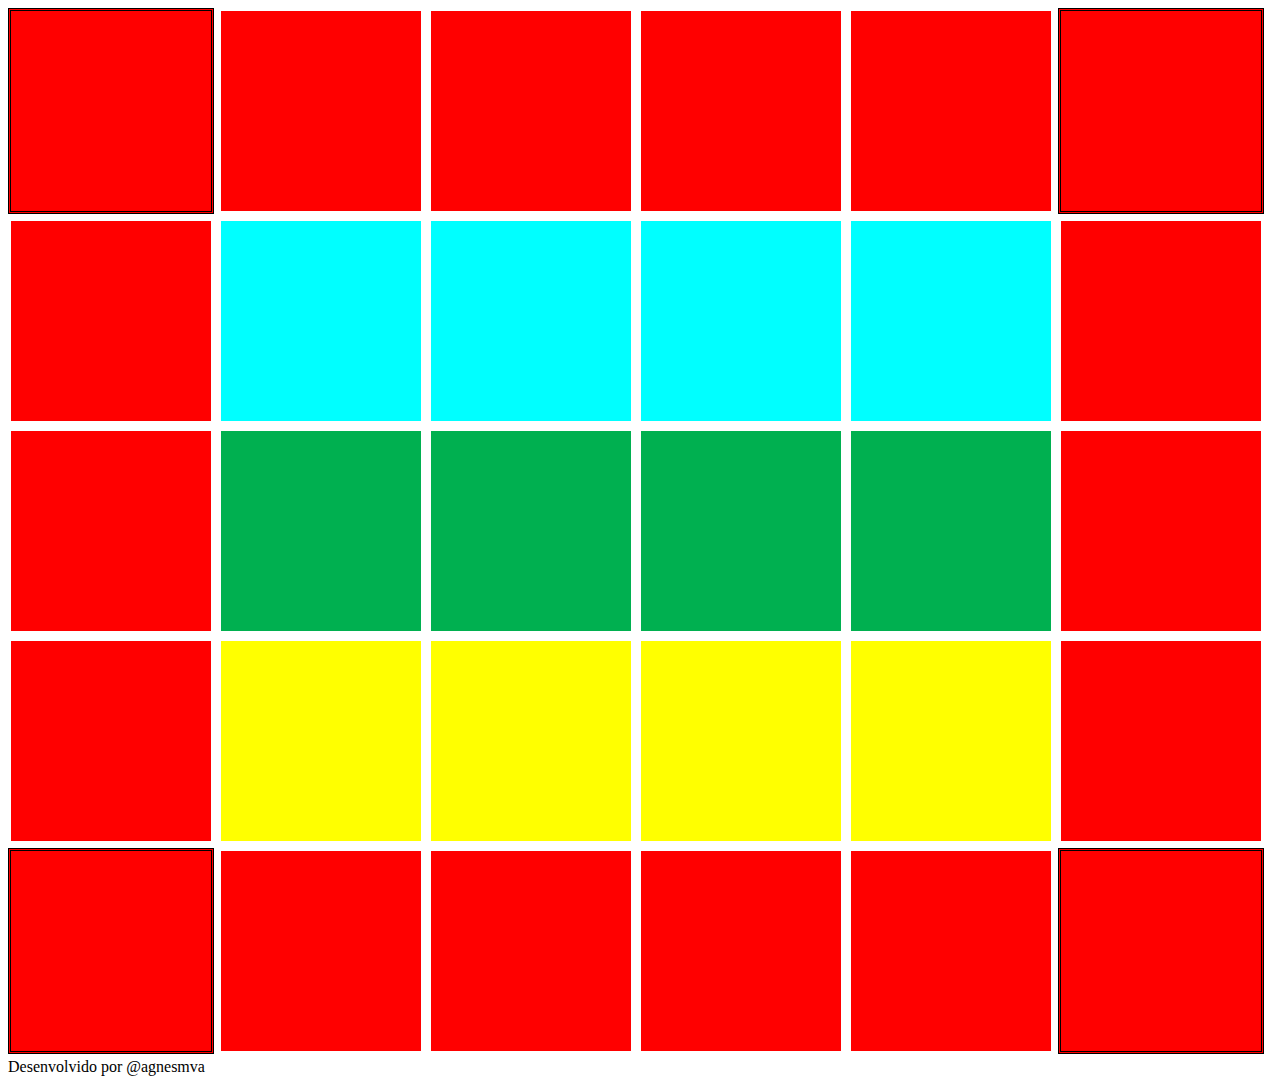
<file: atividade 01/index.html>
<!DOCTYPE html>
<html lang="pt-br">
<head>
    <meta charset="UTF-8">
    <meta http-equiv="X-UA-Compatible" content="IE=edge">
    <meta name="viewport" content="width=device-width, initial-scale=1.0">
    <title>Atividade 1</title>
    <link rel="stylesheet" href="style.css">
</head>
<body>
    <section class="linhaum">
    <div class="border">
    </div>
        
    <div>
    </div>
        
    <div>
     </div>

     <div>
     </div>

     <div>
     </div>

     <div class="border">  
     </div>
    </section>
    <section class="linhadois">
        <div>
        </div>
            
        <div class="aqua">
        </div>
            
        <div class="aqua">
         </div>
    
         <div class="aqua">
         </div>
    
         <div class="aqua">
         </div>

         <div>
         </div>
        </section>
        <section class="linhatres">
            <div>
            </div>
                
            <div class="lime">
            </div>
                
            <div class="lime">
             </div>
        
             <div class="lime">
             </div>
        
             <div class="lime">
             </div>

             <div>
            </div>
    </section>
    <section class="linhaquatro">
    <div>
    </div>
        
    <div class="yellow">
    </div>
        
    <div class="yellow">
     </div>

     <div class="yellow">
     </div>

     <div class="yellow">
     </div>

     <div>
    </div>
    </section>
    <section class="linhacinco">
        <div class="border">
        </div>
            
        <div>
        </div>
            
        <div>
         </div>
    
         <div>
         </div>
    
         <div>
         </div>

         <div class="border">
        </div>
</section>
</body>
<footer>
    Desenvolvido por @agnesmva
</footer>
</html>
</file>
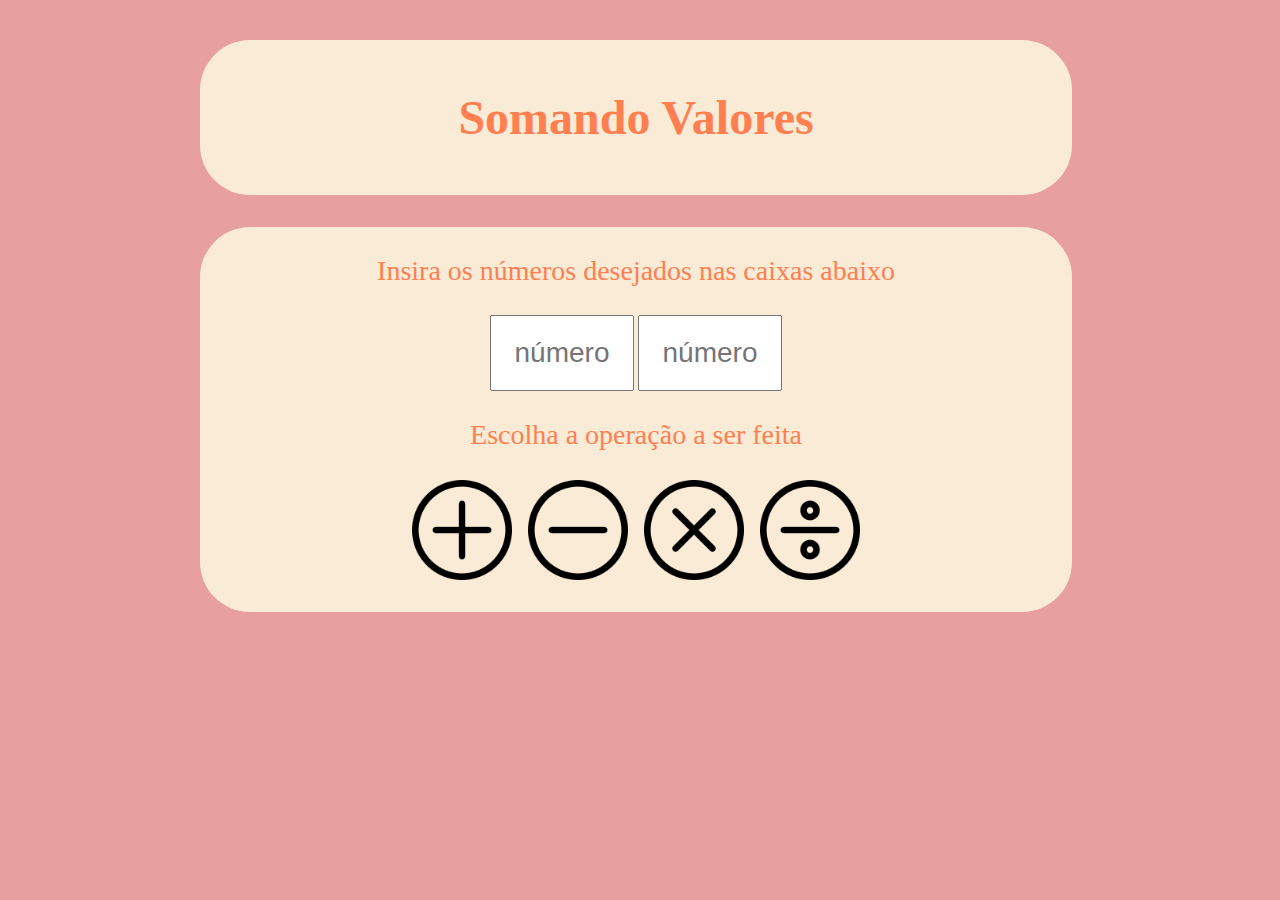
<file: atividade 07/index.html>
<!DOCTYPE html>
<html lang="PT-br">
<head>
    <meta charset="UTF-8">
    <meta name="viewport" content="width=device-width, initial-scale=1.0">
    <title>atividade 07</title>
    <link rel="stylesheet" href="style.css">
</head>
<body>
     
    <h1>Somando Valores</h1>
        
        <section>
            <p>Insira os números desejados nas caixas abaixo</p>
            <input type="text" id="numero1" maxlength="5" placeholder="número">
            
            <input type="text" id="numero2" maxlength="5" placeholder="número">
            <p>Escolha a operação a ser feita</p>
            <button onclick="somar()"><img src="img/mais.png" alt=""></button>
            <button onclick="subtrair()"><img src="img/menos.png" alt=""></button>
            <button onclick="multiplicar()"><img src="img/multiplicar.png" alt=""></button>
            <button onclick="dividir()"><img src="img/divisao.png" alt="botão de divisão"></button>
                <p id="resultado"></p>
        </section>
    <script src="calcular.js"></script>
</body>
</html>
</file>
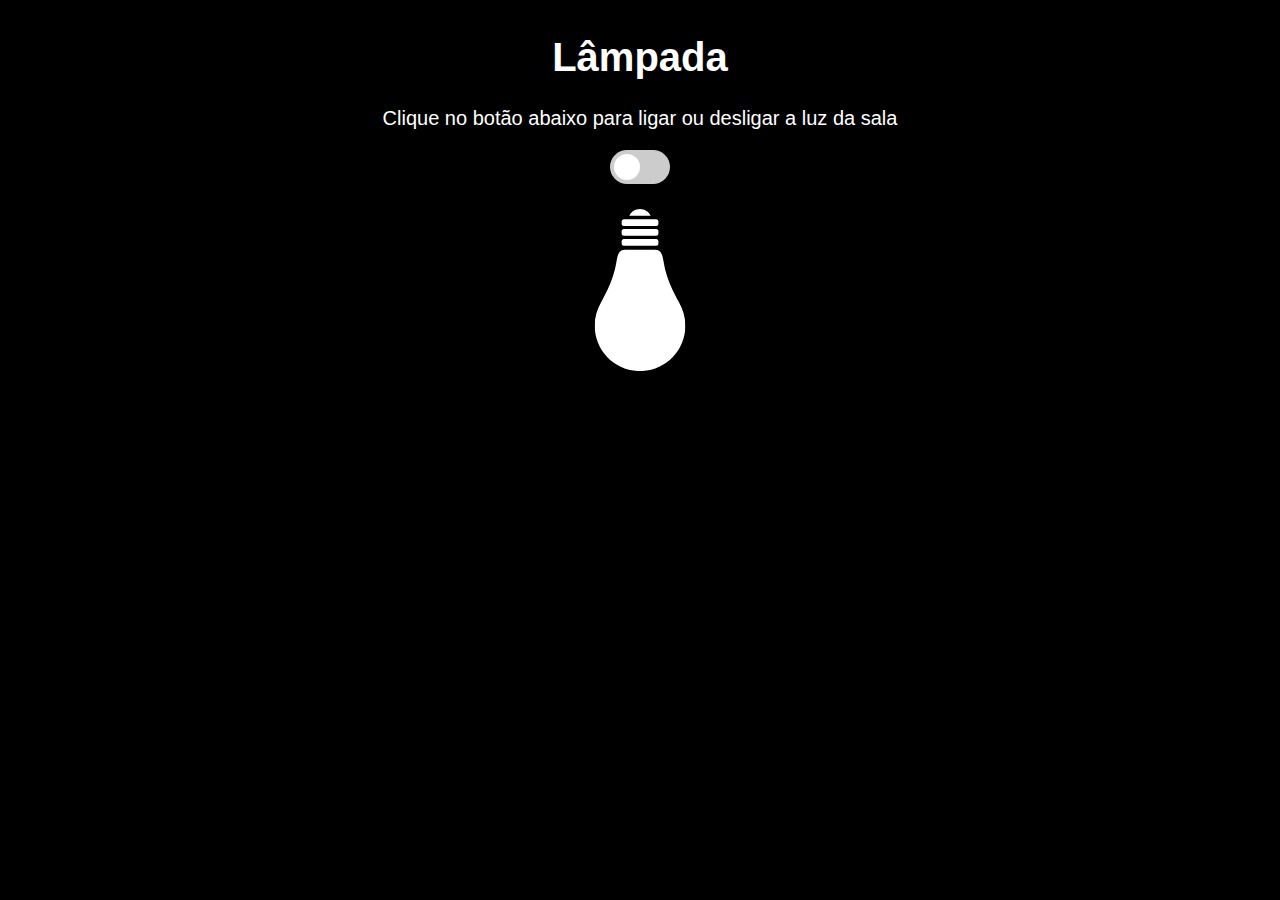
<file: Módulo II/Atividade Onboarding/index.html>
<!DOCTYPE html>
<html lang="pt-BR">
<head>
    <meta charset="UTF-8">
    <meta name="viewport" content="width=device-width, initial-scale=1.0">
    <title>Atividade 01</title>
    <link rel="stylesheet" href="style.css">
</head>
<body id="corpo">
    <main>
        <div id="texto">
            <h1>Lâmpada</h1>
            <p>Clique no botão abaixo para ligar ou desligar a luz da sala</p>
        </div>
        <label class="switch">
            <input type="checkbox" id="switchBtn">
            <span class="slider"></span>
          </label>
        <section class="imagem">
            
        <img src="image/2.svg" alt="Lâmpada apagada" id="off">
        <img src="image/3.svg" alt="Lâmpada acessa em amarelo" id="on">
 
        
        </section>
    </main>
    <script src="script.js"></script>
</body>
</html>
</file>
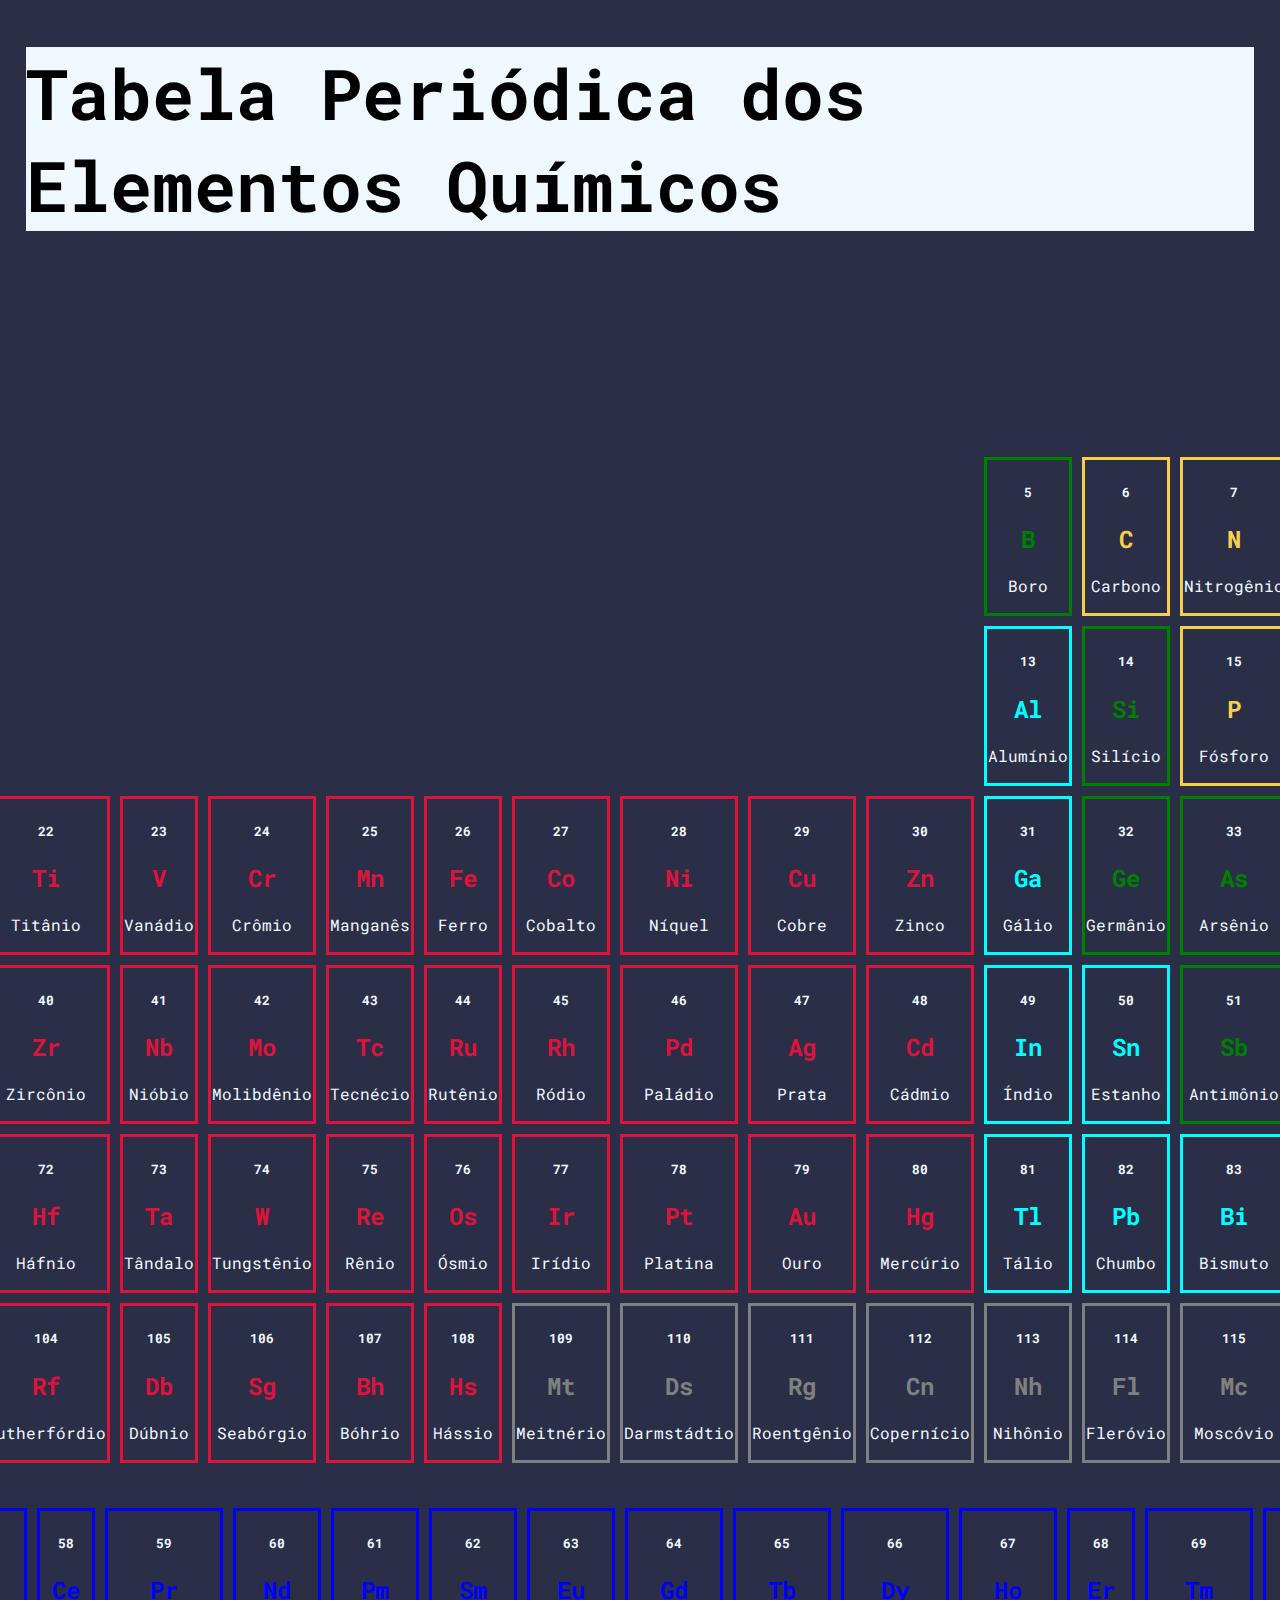
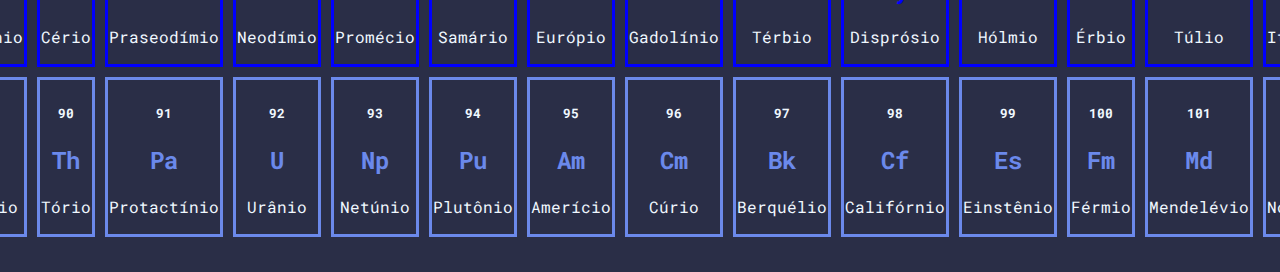
<file: Módulo II/Tabela Periodica/index.html>
<!DOCTYPE html>
<html lang="PT-br">
<head>
    <meta charset="UTF-8">
    <meta name="viewport" content="width=device-width, initial-scale=1.0">
    <title>Tabela Periodica</title>
    <link rel="stylesheet" href="style.css">
</head>
<body>
    <h1>
        Tabela Periódica dos Elementos Químicos
    </h1>
    <Table>
        <tr>
            <td class="naometais">
                <h5>1</h5>
                <h2>H</h2>
                <p>Hidrogênio</p>
            </td>
            <td colspan="16" class="semborda"></td>
            <td class="gasesnobres">
                <h5>2</h5>
                <h2>He</h2>
                <p>Hélio</p>
            </td>
        </tr>
        <tr>
            <td class="metaisalcalinos">
                <h5>3</h5>
                <h2>Li</h2>
                <p>Lítio</p>
            </td>
            <td class="metaisterrosos">
                <h5>4</h5>
                <h2>Be</h2>
                <p>Berílio</p>
            </td>
            <td colspan="10" class="semborda">
            </td>
            <td class="semimetal">
                <h5>5</h5>
                <h2>B</h2>
                <p>Boro</p>
            </td>
            <td class="naometais">
                <h5>6</h5>
                <h2>C</h2>
                <p>Carbono</p>
            </td>
            <td class="naometais">
                <h5>7</h5>
                <h2>N</h2>
                <p>Nitrogênio</p>
            </td>
            <td class="naometais">
                <h5>8</h5>
                <h2>O</h2>
                <p>Oxigênio</p>
            </td>
            <td class="naometais">
                <h5>9</h5>
                <h2>F</h2>
                <p>Flúor</p>
            </td>
            <td class="gasesnobres">
                <h5>10</h5>
                <h2>Ne</h2>
                <p>Neônio</p>
            </td>
        </tr>
        <tr>
            <td class="metaisalcalinos">
                <h5>11</h5>
                <h2>Na</h2>
                <p>Sódio</p>
            </td>
            <td class="metaisterrosos">
                <h5>12</h5>
                <h2>Mg</h2>
                <p>Magnésio</p>
            </td>
            <td colspan="10" class="semborda"></td>
            <td class="metalpostransicao">
                <h5>13</h5>
                <h2>Al</h2>
                <p>Alumínio</p>
            </td>
            <td class="semimetal">
                <h5>14</h5>
                <h2>Si</h2>
                <p>Silício</p>
            </td>
            <td class="naometais">
                <h5>15</h5>
                <h2>P</h2>
                <p>Fósforo</p>
            </td>
            <td class="naometais">
                <h5>16</h5>
                <h2>S</h2>
                <p>Enxofre</p>
            </td>
            <td class="naometais">
                <h5>17</h5>
                <h2>Cl</h2>
                <p>Cloro</p>
            </td>
            <td class="gasesnobres">
                <h5>18</h5>
                <h2>Ar</h2>
                <p>Argônio</p>
            </td>
        </tr>
        <tr>
            <td class="metaisalcalinos">
                <h5>19</h5>
                <h2>K</h2>
                <p>Potássio</p>
            </td>
            <td class="metaisterrosos">
                <h5>20</h5>
                <h2>Ca</h2>
                <p>Cálcio</p>
            </td>
            <td class="metaisdetransicao">
                <h5>21</h5>
                <h2>Sc</h2>
                <p>Escândio</p>
            </td>
            <td class="metaisdetransicao">
                <h5>22</h5>
                <h2>Ti</h2>
                <p>Titânio</p>
            </td>
            <td class="metaisdetransicao">
                <h5>23</h5>
                <h2>V</h2>
                <p>Vanádio</p>
            </td>
            <td class="metaisdetransicao">
                <h5>24</h5>
                <h2>Cr</h2>
                <p>Crômio</p>
            </td>
            <td class="metaisdetransicao">
                <h5>25</h5>
                <h2>Mn</h2>
                <p>Manganês</p>
            </td>
            <td class="metaisdetransicao">
                <h5>26</h5>
                <h2>Fe</h2>
                <p>Ferro</p>
            </td>
            <td class="metaisdetransicao">
                <h5>27</h5>
                <h2>Co</h2>
                <p>Cobalto</p>
            </td>
            <td class="metaisdetransicao">
                <h5>28</h5>
                <h2>Ni</h2>
                <p>Níquel</p>
            </td>
            <td class="metaisdetransicao">
                <h5>29</h5>
                <h2>Cu</h2>
                <p>Cobre</p>
            </td>
            <td class="metaisdetransicao">
                <h5>30</h5>
                <h2>Zn</h2>
                <p>Zinco</p>
            </td>
            <td class="metalpostransicao">
                <h5>31</h5>
                <h2>Ga</h2>
                <p>Gálio</p>
            </td>
            <td class="semimetal">
                <h5>32</h5>
                <h2>Ge</h2>
                <p>Germânio</p>
            </td>
            <td class="semimetal">
                <h5>33</h5>
                <h2>As</h2>
                <p>Arsênio</p>
            </td>
            <td class="naometais">
                <h5>34</h5>
                <h2>Se</h2>
                <p>Selênio</p>
            </td>
            <td class="naometais">
                <h5>35</h5>
                <h2>Br</h2>
                <p>Bromo</p>
            </td>
            <td class="gasesnobres">
                <h5>36</h5>
                <h2>Kr</h2>
                <p>Criptônio</p>
            </td>
        </tr>
        <tr>
            <td class="metaisalcalinos">
                <h5>37</h5>
                <h2>Rb</h2>
                <p>Rubídio</p>
            </td>
            <td class="metaisterrosos">
                <h5>38</h5>
                <h2>Sr</h2>
                <p>Estrôncio</p>
            </td>
            <td class="metaisdetransicao">
                <h5>39</h5>
                <h2>Y</h2>
                <p>Ítrio</p>
            </td>
            <td class="metaisdetransicao">
                <h5>40</h5>
                <h2>Zr</h2>
                <p>Zircônio</p>
            </td>
            <td class="metaisdetransicao">
                <h5>41</h5>
                <h2>Nb</h2>
                <p>Nióbio</p>
            </td>
            <td class="metaisdetransicao">
                <h5>42</h5>
                <h2>Mo</h2>
                <p>Molibdênio</p>
            </td>
            <td class="metaisdetransicao">
                <h5>43</h5>
                <h2>Tc</h2>
                <p>Tecnécio</p>
            </td>
            <td class="metaisdetransicao">
                <h5>44</h5>
                <h2>Ru</h2>
                <p>Rutênio</p>
            </td>
            <td class="metaisdetransicao">
                <h5>45</h5>
                <h2>Rh</h2>
                <p>Ródio</p>
            </td>
            <td class="metaisdetransicao">
                <h5>46</h5>
                <h2>Pd</h2>
                <p>Paládio</p>
            </td>
            <td class="metaisdetransicao">
                <h5>47</h5>
                <h2>Ag</h2>
                <p>Prata</p>
            </td>
            <td class="metaisdetransicao">
                <h5>48</h5>
                <h2>Cd</h2>
                <p>Cádmio</p>
            </td>
            <td class="metalpostransicao">
                <h5>49</h5>
                <h2>In</h2>
                <p>Índio</p>
            </td>
            <td class="metalpostransicao">
                <h5>50</h5>
                <h2>Sn</h2>
                <p>Estanho</p>
            </td>
            <td class="semimetal">
                <h5>51</h5>
                <h2>Sb</h2>
                <p>Antimônio</p>
            </td>
            <td class="semimetal">
                <h5>52</h5>
                <h2>Te</h2>
                <p>Telúrio</p>
            </td>
            <td class="naometais">
                <h5>53</h5>
                <h2>I</h2>
                <p>Iodo</p>
            </td>
            <td class="gasesnobres">
                <h5>54</h5>
                <h2>Xe</h2>
                <p>Xenônio</p>
            </td>
        </tr>
        <tr>
            <td class="metaisalcalinos">
                <h5>55</h5>
                <h2>Cs</h2>
                <p>Césio</p>
            </td>
            <td class="metaisterrosos">
                <h5>56</h5>
                <h2>Ba</h2>
                <p>Bário</p>
            </td>
            <td class="latanides">
                <h5>71</h5>
                <h2>Lu</h2>
                <p>Lutécio</p>
            </td>
            <td class="metaisdetransicao">
                <h5>72</h5>
                <h2>Hf</h2>
                <p>Háfnio</p>
            </td>
            <td class="metaisdetransicao">
                <h5>73</h5>
                <h2>Ta</h2>
                <p>Tândalo</p>
            </td>
            <td class="metaisdetransicao">
                <h5>74</h5>
                <h2>W</h2>
                <p>Tungstênio</p>
            </td>
            <td class="metaisdetransicao">
                <h5>75</h5>
                <h2>Re</h2>
                <p>Rênio</p>
            </td>
            <td class="metaisdetransicao">
                <h5>76</h5>
                <h2>Os</h2>
                <p>Ósmio</p>
            </td>
            <td class="metaisdetransicao">
                <h5>77</h5>
                <h2>Ir</h2>
                <p>Irídio</p>
            </td>
            <td class="metaisdetransicao">
                <h5>78</h5>
                <h2>Pt</h2>
                <p>Platina</p>
            </td>
            <td class="metaisdetransicao">
                <h5>79</h5>
                <h2>Au</h2>
                <p>Ouro</p>
            </td>
            <td class="metaisdetransicao">
                <h5>80</h5>
                <h2>Hg</h2>
                <p>Mercúrio</p>
            </td>
            <td class="metalpostransicao">
                <h5>81</h5>
                <h2>Tl</h2>
                <p>Tálio</p>
            </td>
            <td class="metalpostransicao">
                <h5>82</h5>
                <h2>Pb</h2>
                <p>Chumbo</p>
            </td>
            <td class="metalpostransicao">
                <h5>83</h5>
                <h2>Bi</h2>
                <p>Bismuto</p>
            </td>
            <td class="metalpostransicao">
                <h5>84</h5>
                <h2>Po</h2>
                <p>Polônio</p>
            </td>
            <td class="metalpostransicao">
                <h5>85</h5>
                <h2>At</h2>
                <p>Astato</p>
            </td>
            <td class="gasesnobres">
                <h5>86</h5>
                <h2>Rn</h2>
                <p>Radônio</p>
            </td>
        </tr>
        <tr>
            <td class="metaisalcalinos">
                <h5>87</h5>
                <h2>Fr</h2>
                <p>Frâncio</p>
            </td>
            <td class="metaisterrosos">
                <h5>88</h5>
                <h2>Ra</h2>
                <p>Rádio</p>
            </td>
            <td class="actinideos">
                <h5>103</h5>
                <h2>Lr</h2>
                <p>Laurêncio</p>
            </td>
            <td class="metaisdetransicao">
                <h5>104</h5>
                <h2>Rf</h2>
                <p>Rutherfórdio</p>
            </td>
            <td class="metaisdetransicao">
                <h5>105</h5>
                <h2>Db</h2>
                <p>Dúbnio</p>
            </td>
            <td class="metaisdetransicao">
                <h5>106</h5>
                <h2>Sg</h2>
                <p>Seabórgio</p>
            </td>
            <td class="metaisdetransicao">
                <h5>107</h5>
                <h2>Bh</h2>
                <p>Bóhrio</p>
            </td>
            <td class="metaisdetransicao">
                <h5>108</h5>
                <h2>Hs</h2>
                <p>Hássio</p>
            </td>
            <td class="desconhecidos">
                <h5>109</h5>
                <h2>Mt</h2>
                <p>Meitnério</p>
            </td>
            <td class="desconhecidos">
                <h5>110</h5>
                <h2>Ds</h2>
                <p>Darmstádtio</p>
            </td>
            <td class="desconhecidos">
                <h5>111</h5>
                <h2>Rg</h2>
                <p>Roentgênio</p>
            </td>
            <td class="desconhecidos">
                <h5>112</h5>
                <h2>Cn</h2>
                <p>Copernício</p>
            </td>
            <td class="desconhecidos">
                <h5>113</h5>
                <h2>Nh</h2>
                <p>Nihônio</p>
            </td>
            <td class="desconhecidos">
                <h5>114</h5>
                <h2>Fl</h2>
                <p>Fleróvio</p>
            </td>
            <td class="desconhecidos">
                <h5>115</h5>
                <h2>Mc</h2>
                <p>Moscóvio</p>
            </td>
            <td class="desconhecidos">
                <h5>116</h5>
                <h2>Lv</h2>
                <p>Livermório</p>
            </td>
            <td class="desconhecidos">
                <h5>117</h5>
                <h2>Ts</h2>
                <p>Tennesso</p>
            </td>
            <td class="desconhecidos">
                <h5>118</h5>
                <h2>Og</h2>
                Oganessônio
            </td>
        </tr>
    </Table>
    <table>
        <tr>
            <td class="latanides">
                <h5>57</h5>
                <h2>La</h2>
                <p>Lantânio</p>
            </td>
            <td class="latanides">
                <h5>58</h5>
                <h2>Ce</h2>
                <p>Cério</p>
            </td>
            <td class="latanides">
                <h5>59</h5>
                <h2>Pr</h2>
                <p>Praseodímio</p>
            </td>
            <td class="latanides">
                <h5>60</h5>
                <h2>Nd</h2>
                <p>Neodímio</p>
            </td>
            <td class="latanides">
                <h5>61</h5>
                <h2>Pm</h2>
                <p>Promécio</p>
            </td>
            <td class="latanides">
                <h5>62</h5>
                <h2>Sm</h2>
                <p>Samário</p>
            </td>
            <td class="latanides">
                <h5>63</h5>
                <h2>Eu</h2>
                <p>Európio</p>
            </td>
            <td class="latanides">
                <h5>64</h5>
                <h2>Gd</h2>
                <p>Gadolínio</p>
            </td>
            <td class="latanides">
                <h5>65</h5>
                <h2>Tb</h2>
                <p>Térbio</p>
            </td>
            <td class="latanides">
                <h5>66</h5>
                <h2>Dy</h2>
                <p>Disprósio</p>
            </td>
            <td class="latanides">
                <h5>67</h5>
                <h2>Ho</h2>
                <p>Hólmio</p>
            </td>
            <td class="latanides">
                <h5>68</h5>
                <h2>Er</h2>
                <p>Érbio</p>
            </td>
            <td class="latanides">
                <h5>69</h5>
                <h2>Tm</h2>
                <p>Túlio</p>
            </td>
            <td class="latanides">
                <h5>70</h5>
                <h2>Yb</h2>
                <p>Itérbio</p>
            </td>
        </tr>
        <tr>
            <td class="actinideos">
                <h5>89</h5>
                <h2>Ac</h2>
                <p>Actínio</p>
            </td>
            <td class="actinideos">
                <h5>90</h5>
                <h2>Th</h2>
                <p>Tório</p>
            </td>
            <td class="actinideos">
                <h5>91</h5>
                <h2>Pa</h2>
                <p>Protactínio</p>
            </td>
            <td class="actinideos">
                <h5>92</h5>
                <h2>U</h2>
                <p>Urânio</p>
            </td>
            <td class="actinideos">
                <h5>93</h5>
                <h2>Np</h2>
                <p>Netúnio</p>
            </td>
            <td class="actinideos">
                <h5>94</h5>
                <h2>Pu</h2>
                <p>Plutônio</p>
            </td>
            <td class="actinideos">
                <h5>95</h5>
                <h2>Am</h2>
                <p>Amerício</p>
            </td>
            <td class="actinideos">
                <h5>96</h5>
                <H2>Cm</H2>
                <P>Cúrio</P>
            </td>
            <td class="actinideos">
                <h5>97</h5>
                <h2>Bk</h2>
                <p>Berquélio</p>
            </td>
            <td class="actinideos">
                <h5>98</h5>
                <h2>Cf</h2>
                <p>Califórnio</p>
            </td>
            <td class="actinideos">
                <h5>99</h5>
                <h2>Es</h2>
                <p>Einstênio</p>
            </td>
            <td class="actinideos">
                <h5>100</h5>
                <h2>Fm</h2>
                <p>Férmio</p>
            </td>
            <td class="actinideos">
                <h5>101</h5>
                <h2>Md</h2>
                <p>Mendelévio</p>
            </td>
            <td class="actinideos">
                <h5>102</h5>
                <h2>No</h2>
                <p>Nobélio</p>
            </td>
        </tr>
    </table>
</body>
</html>
</file>
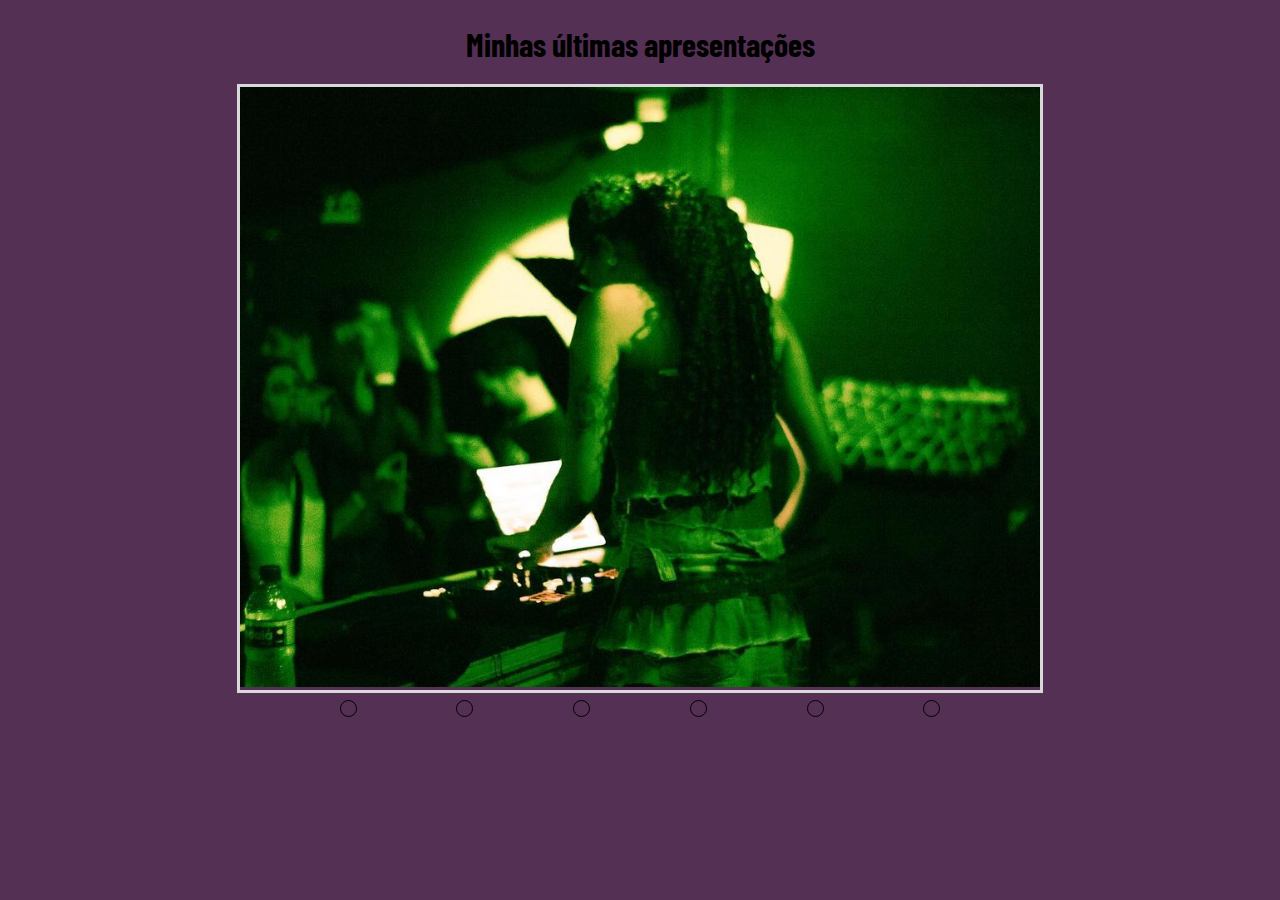
<file: Módulo II/Tarefa Carrossel/index.html>
<!DOCTYPE html>
<html lang="pt-br">
<head>
    <meta charset="UTF-8">
    <meta name="viewport" content="width=device-width, initial-scale=1.0">
    <title>Carrossel</title>
    <link rel="stylesheet" href="style.css">
</head>
<body>
    <h1>Minhas últimas apresentações</h1>
    <section class="slide">
        
        <div class="conteudo">
            <input type="radio" id="radio1">
            <input type="radio" id="radio2">
            <input type="radio" id="radio3">
            <input type="radio" id="radio4">
            <input type="radio" id="radio5">
            <input type="radio" id="radio6">
            <div class="imagens">
                <img src="imagem 1.jpg" alt="Gabriella de costas e a sua frente temos o público curtindo sua música. Imagem possui efeito verde." id="img1" height="600">
                <img src="imagem 2.jpg" alt="Gabriella de frente tocando e um menino ao lado dela, falando no ouvido dela." id="img2" height="600">
                <img src="imagem 3.jpg" alt="Gabriela de perfil, possui tatuagens no braço, cabelo cacheado batendo nas costas e óculos preto." id="img3" height="600">
                <img src="imagem 4.jpg" alt="Gabriela tocando. Imagem com efeito preto e branco." id="img4" height="600">
                <img src="imagem 5.jpg" alt="Gabriela aponta para você" id="img5" height="600">
                <img src="imagem 10.jpg" alt="Gabriela vestida de Hera Venenosa faz sinal de dois para sua direção. " id="img6" height="600">
                
            </div>
            <div class="nav-automatica">
                <div class="auto-btn1"></div>
                <div class="auto-btn2"></div>
                <div class="auto-btn3"></div>
                <div class="auto-btn4"></div>
                <div class="auto-btn5"></div>
            </div>
            <div class="nav-manual">
                <label for="radio1" class="manual-btn" onclick="MudarImagem" ></label>
                <label for="radio2" class="manual-btn" onclick="MudarImagem"  ></label>
                <label for="radio3" class="manual-btn" ></label></label>
                <label for="radio4" class="manual-btn" ></label></label>
                <label for="radio5" class="manual-btn" ></label></label>
                <label for="radio6" class="manual-btn"></label>

            </div>
        </div>
    </section>
</body>
<script src="script.js"></script>
</html>
</file>
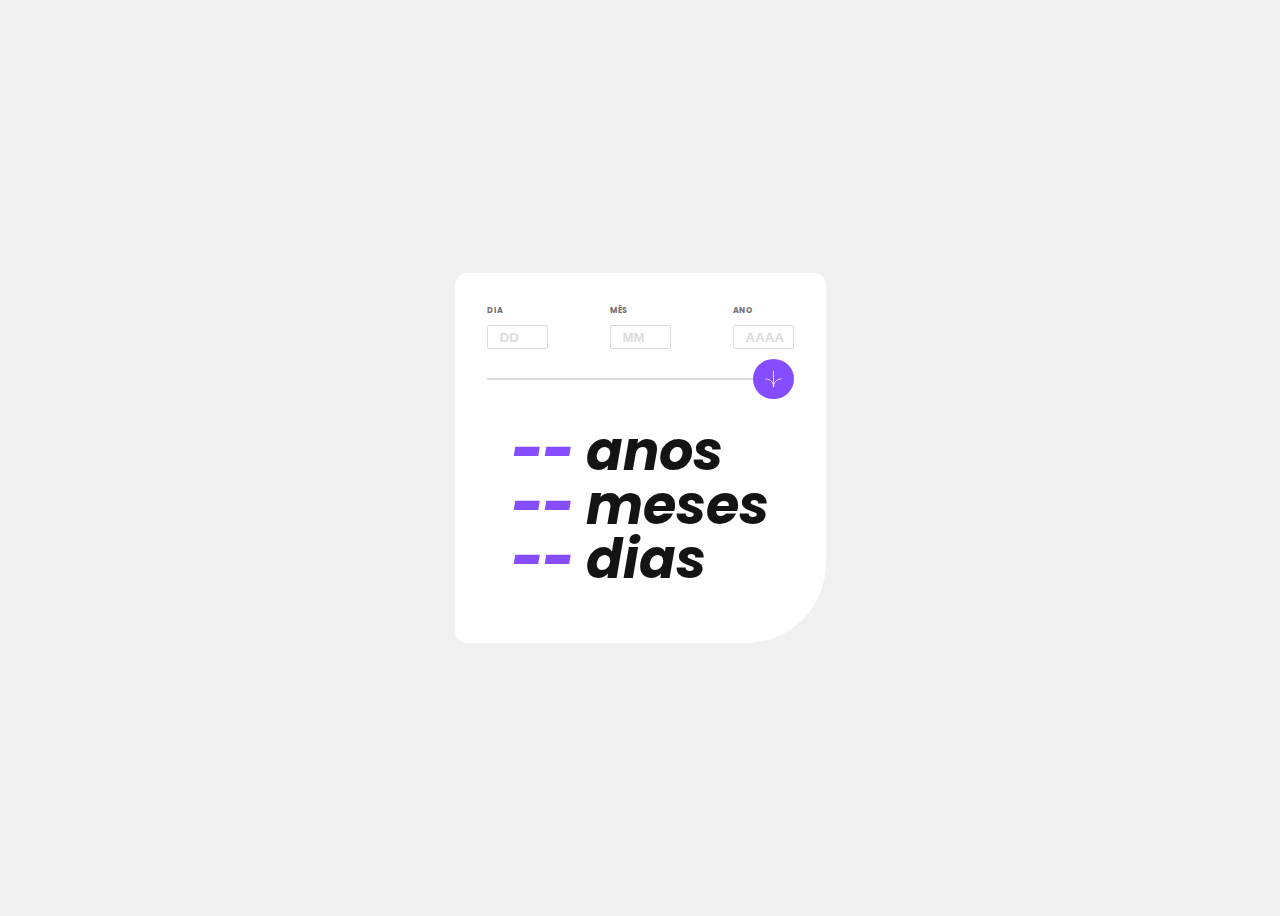
<file: Módulo III/age_calculator/index.html>
<!DOCTYPE html>
<html lang="PT-br">
<head>
    <meta charset="UTF-8">
    <meta name="viewport" content="width=device-width, initial-scale=1.0">
    <title>Age Calculator</title>
    <link rel="stylesheet" href="style.css">
</head>
<body>
    <section class="container" >
        <form>
            <section class="cabecalhonormal" id="cabecalho">
                <div class="dia">
                    <label for="day">Dia</label>
                    <input id="day" placeholder="DD" required>
                </div>
                <div class="mes">
                    <label for="month">Mês</label>
                    <input id="month" placeholder="MM" required>
                </div>
                <div class="ano">
                    <label for="year">Ano</label>
                    <input id="year" placeholder="AAAA" required>
                </div>
               </section>
            
            <section class="containerbtn">
                <hr>
                <button type="button" onclick="AgeCalculate()" class="btn"><img src="assets/icon-arrow.svg" alt="icon-arrow"></button>
            </section>
        </form>
        <section class="principal">
            <p><span id="years">--</span> anos</p>
            <p><span id="months">--</span> meses</p>
            <p><span id="days">--</span> dias</p>
        </section>
    </section>
    <script src="script.js"></script>
</body>
</html>
</file>
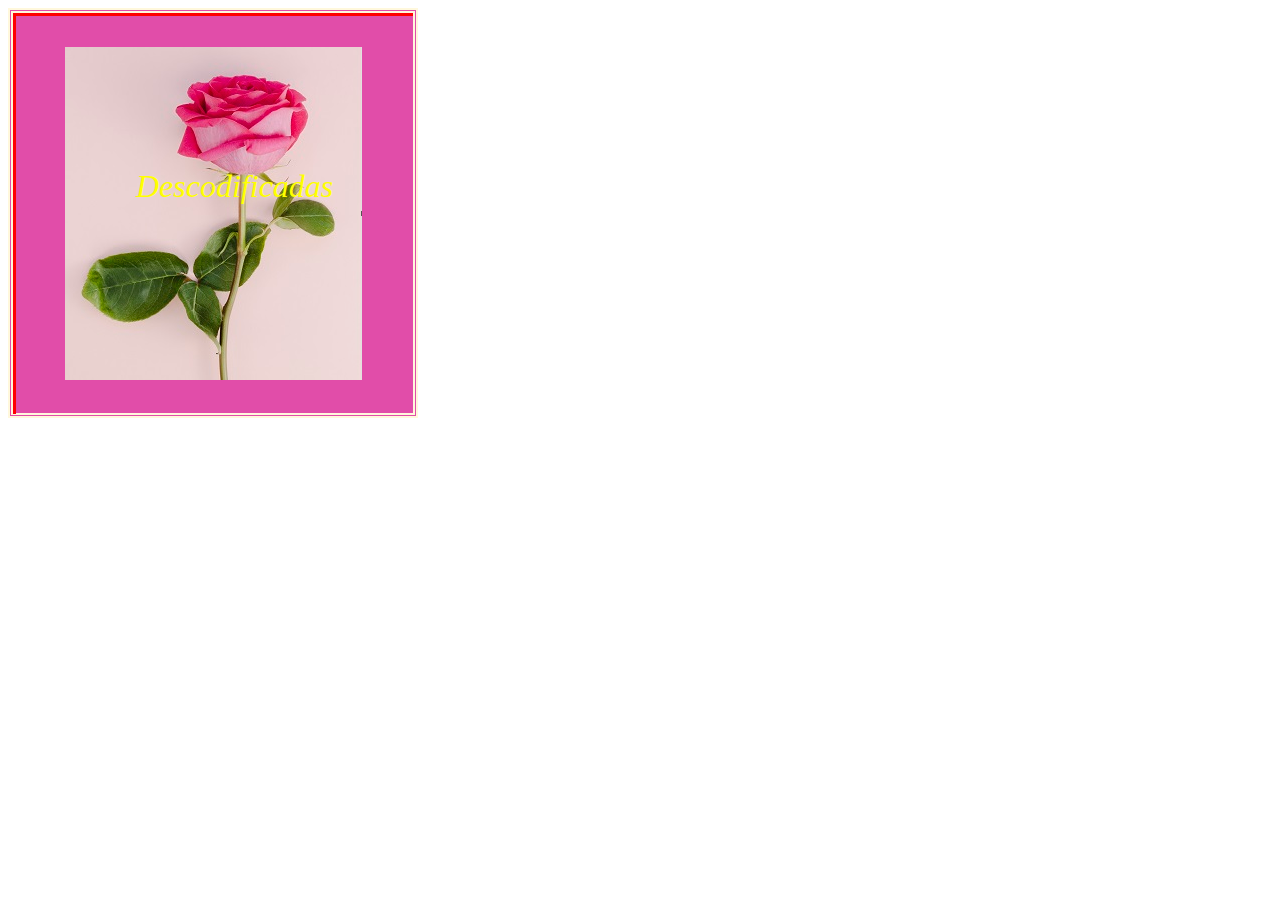
<file: atividade 02/atividade 02.html>
<!DOCTYPE html>
<html lang="en">
<head>
    <meta charset="UTF-8">
    <meta http-equiv="X-UA-Compatible" content="IE=edge">
    <meta name="viewport" content="width=device-width, initial-scale=1.0">
    <title>Atividade 02 Praticando Bordas</title>
    <link rel="stylesheet" href="style.css">
</head>
<body>
    <section>
        <div class="borda">
            <p>Descodificadas</p>
        </div>
    </section>
</body>
</html>
</file>
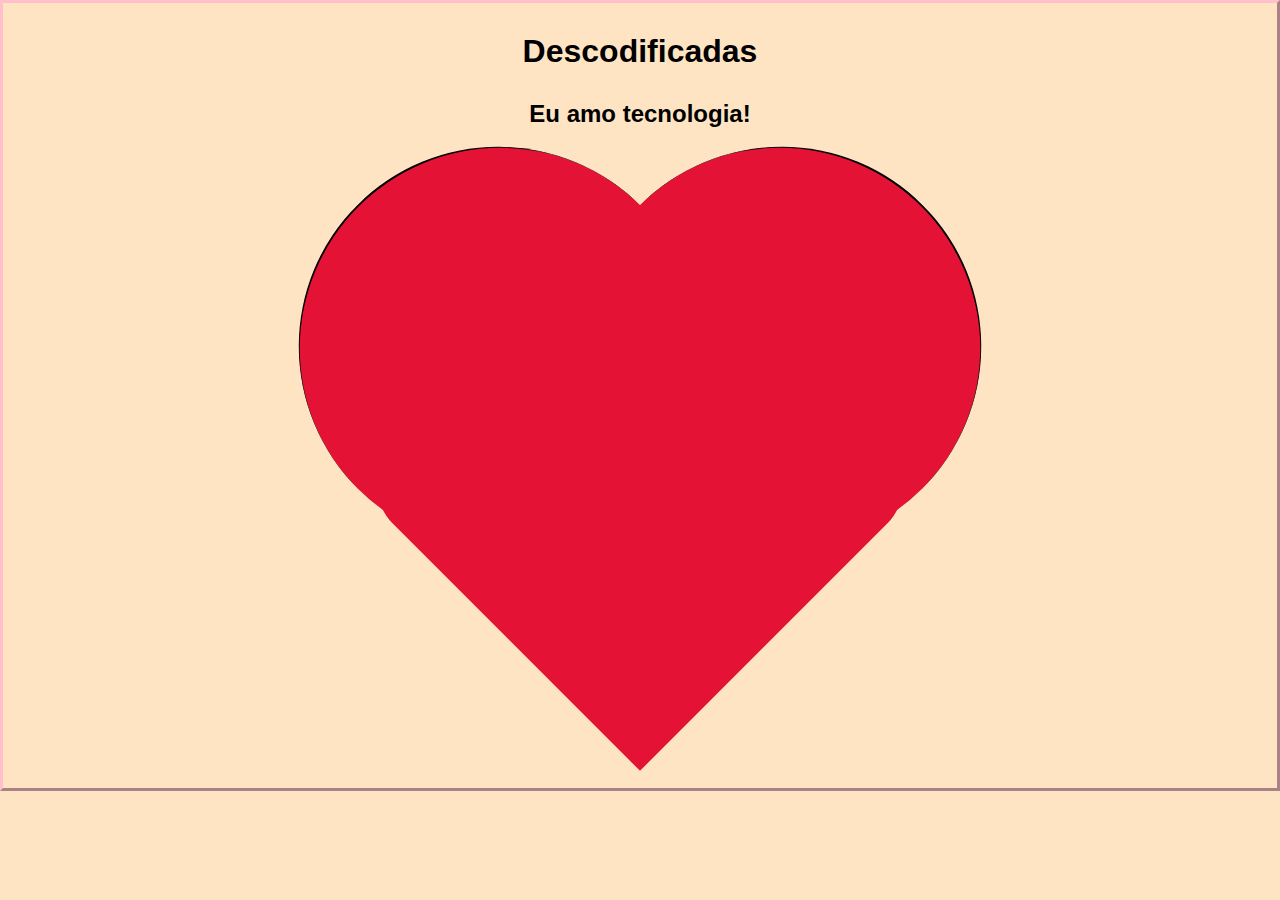
<file: atividade 05/atividade 05.html>
<!DOCTYPE html>
<html lang="pt">
<head>
    <meta charset="UTF-8">
    <meta http-equiv="X-UA-Compatible" content="IE=edge">
    <meta name="viewport" content="width=device-width, initial-scale=1.0">
    <title>Coração batendo</title>
    <link rel="stylesheet" href="style.css">
</head>
<body>
    <main>
        <div class="texto">
            <h1>Descodificadas</h1>
            <h2> Eu amo tecnologia!</h2>
        </div>
        
    </div>
    
    <div class="coracao">
    </main>
</body>
</html>
</file>
<file: atividade 01/style.css>
div{
    background-color: red;
    width: 200px;
    height: 200px;
    border: solid white;
    display: inline-block;
    
            }
            .aqua{
                background-color: aqua;
            }
            .lime{
                background-color: #00b050;
            }
            .yellow {
                background-color: #ffff00
            }
            .border {
                border: double black;
            }
</file>
<file: atividade 07/style.css>
body{
    background-color: rgb(231, 159, 159);
    display: flex;
    flex-direction: column;
    margin-left: 200px;
}
h1{
    background-color: antiquewhite;
    padding: 50px;
    margin-right: 200px;
    text-align: center;
    color: coral;
    border-radius: 50px;
    font-size: 48px;
}
section{
    background-color: antiquewhite;
    text-align: center;
    margin-right: 200px;
    border-radius: 50px;
}
input{
    width: 100px;
    text-align: center;
    padding: 20px;
    font-size: 28px;
}

button{
    border: none;
    background-color: transparent;
}
p{
    font-size: 28px;
    color: coral;
}
img{
    width: 100px;
}
img:hover{
    background-color: rgb(210, 247, 138);
    border-radius: 50%;
}
</file>
<file: Módulo II/Atividade Onboarding/style.css>
body{
    background-color: rgb(0, 0, 0);
    display: flex;
    color: white;
    justify-content: center;
    text-align: center;
    font-family: 'Franklin Gothic Medium', 'Arial Narrow', Arial, sans-serif;
    font-size: 20px;

}
p{
    font-family: Verdana, Geneva, Tahoma, sans-serif;
    width: 750px;
}
.texto{
    margin-bottom: 20px;
    padding: 40px;
}
.switch {
    position: relative;
    display: inline-block;
    width: 60px;
    height: 34px;
  }
  
  .switch input {
    display: none;
  }
  
  .slider {
    position: absolute;
    cursor: pointer;
    top: 0;
    left: 0;
    right: 0;
    bottom: 0;
    background-color: #ccc;
    transition: 0.4s;
    border-radius: 34px;
  }
  
  .slider:before {
    position: absolute;
    content: "";
    height: 26px;
    width: 26px;
    left: 4px;
    bottom: 4px;
    background-color: white;
    transition: 0.4s;
    border-radius: 50%;
  }
  
  input:checked + .slider {
    background-color: #2196F3;
  }
  
  input:checked + .slider:before {
    transform: translateX(26px);
  }
  .imagem{
    display: flex;
    justify-content: center;
  }
  img{
    width: 200px;
    height: 200px;
    margin-top: 20px;
  }
  #on{
    display:none;
  }
</file>
<file: Módulo II/Tabela Periodica/style.css>
@import url('https://fonts.googleapis.com/css2?family=Barlow+Condensed:ital,wght@0,100;0,400;0,500;0,600;0,700;0,800;0,900;1,100;1,200;1,300;1,400;1,500;1,600;1,700;1,800;1,900&family=Roboto+Mono:ital,wght@1,700&display=swap');

body{
font-family: 'Roboto Mono', monospace;
background-color: rgb(42,46,71);
margin-left: 2vw;
margin-right: 2vw;
margin-bottom: 1vw;
}
h1{
    display: flex;
    justify-content: center;
    font-size: 70px;
    background-color: aliceblue;
    
}
table{
    border-collapse: separate;
    border-spacing: 10px;
    display: flex;
    justify-content: center;
    flex-wrap: wrap;
    margin-bottom: 2vw;
}
td {
    width: 150px;
    height: 10px;
    border: solid;
    text-align: center;
   
}
.semborda{
    border: none;
}
.naometais{
    border-color: rgb(249,206,74);
    color: aliceblue;
    
}
.naometais h2{
    color: rgb(249,206,74);
}
.metaisalcalinos {
    border-color: greenyellow;
    color: aliceblue;
}
.metaisalcalinos h2{
    color: greenyellow;
}
.metaisterrosos {
    border-color: blueviolet;
    color: aliceblue;
}
.metaisterrosos h2{
    color: blueviolet;
}
.metaisdetransicao{
    border-color: crimson;
    color: aliceblue;
}
.metaisdetransicao h2{
    color: crimson;
}
.metalpostransicao{
    border-color: cyan;
    color: aliceblue;
}
.metalpostransicao h2{
    color: aqua;
}
.gasesnobres{
    border-color: violet;
    color: aliceblue;
}
.gasesnobres h2{
    color: violet ;
}
.semimetal {
    border-color: green;
    color: aliceblue;
}
.semimetal h2{
    color: green;
}
.latanides {
    border-color: blue;
    color: aliceblue;
}
.latanides h2 {
    color: blue;
}
.actinideos {
    border-color: rgb(107, 137, 235);
    color: aliceblue;
}
.actinideos h2{
    color: rgb(107, 137, 235);
}
.desconhecidos {
    border-color: gray;
    color: aliceblue;
}
.desconhecidos h2{
    color: gray;
}
</file>
<file: Módulo II/Tarefa Carrossel/style.css>
@import url('https://fonts.googleapis.com/css2?family=Barlow+Condensed:ital,wght@0,100;0,400;0,500;0,600;0,700;0,800;0,900;1,100;1,200;1,300;1,400;1,500;1,600;1,700;1,800;1,900&display=swap');
body{
    margin: 0;
    padding: 0;
    width: 100%;
    height: 100%;
    background-color: rgba(84, 48, 84, 1);
    font-family: 'Barlow Condensed', sans-serif;
    justify-content: center;
    align-items: center ;
}
h1{
    margin-top: 25px;
    text-align: center;
}
.slide{
    width: 800px;
    border: 3px solid rgba(217, 217, 217, 1);
    margin: 0 auto;
    overflow: hidden;
    align-items: center;
}
.slide input{
    display: none;
}
.slide img:not(:first-child){
    width: 800px;
    display: none;
    transition: 1s ease-in-out;
}
.imagens{
    width: 25%;
    height: auto;
    position: relative;
    text-align: center;
    
    
}
.nav-manual, .nav-automatica {
    position: absolute;
    width: 800px;
    margin-top: 10px;
    display: flex;
    justify-content: space-evenly;
    
}
.manual-btn{
    border: 1px solid black;
    cursor: pointer;
    width: 15px;
    height: 15px;
    border-radius: 50%;
}
.manual-btn:hover{
    background-color: rgba(217, 217, 217, 1);
    transition: 0.5s;

}
</file>
<file: Módulo III/age_calculator/style.css>
@import url('https://fonts.googleapis.com/css2?family=Concert+One&family=Fira+Sans:ital,wght@0,100;0,200;0,300;0,400;0,500;0,600;0,700;0,800;0,900;1,100;1,200;1,300;1,400;1,500;1,600;1,700;1,800;1,900&family=Montserrat:ital,wght@0,100..900;1,100..900&family=Notable&family=Poppins:ital,wght@0,100;0,200;0,300;0,400;0,500;0,600;0,700;0,800;0,900;1,100;1,200;1,300;1,400;1,500;1,600;1,700;1,800;1,900&family=Urbanist:ital,wght@0,100..900;1,100..900&display=swap');
body{
    display: flex;
    justify-content: center;
    align-items: center;
    min-height: 100vh;
    background-color: #f0f0f0;
    font-family: "Poppins";
    color: #141414 ;
    
}
.container {
    background-color: white;
    padding: 2em; /*substituir o with: 350px, height: 350px*/
    border-radius: 12px 12px 80px;
}
.cabecalhonormal{
    text-transform: uppercase;
    display: flex;
    justify-content: space-between;
    color: #716f6f;
    font-weight: 700;
    font-size: 8px;
    
}
.cabecalhonormal div{
    display: flex;
    flex-direction: column;
    gap: 1em;
}
.containerbtn{
    margin-top: 10px;
    display: flex;
    justify-content: center;
    align-items: center;
}
hr {
    border: 0.5px solid #dbdbdb;
    width: 100%;
    height: 0;
}
input{
    font-weight: 700;
    border: solid 1px #dbdada;
    border-radius: 2px;
    width: 55px;
    height: 20px;
}
input::placeholder {
    padding-left: 10px;
    color: #dbdada;
}
input:focus{
    outline: none;
    border-color: #854dff;
}

img{
    width: 17px;
   
}
.btn{
    border: none;
    display: flex;
    justify-content: center;
    width: 45px;
    height: 40px;
    background-color: #854dff;
    border-radius: 50%;
}
.principal{
    font-style: italic;
    font-weight: 700;
    padding: 25px;
}

p{
    margin: 0;
    font-size: 54px;
    line-height: 1;

}
span{
    font-weight: 800;
    color: #854dff;
}
.error{
    text-transform: uppercase;
    display: flex;
    justify-content: space-between;
    font-weight: 700;
    font-size: 8px;
    color: #ff5757;
}
.error div{
    display: flex;
    flex-direction: column;
    gap: 1em;
    
}
.error input{
    border: solid 1px #ff5757;
}

@media screen and (max-width: 768px){

    .principal p{
    font-size: 40px;
    }
    .containerbtn{
        margin-left: auto;
    }

}
</file>
<file: atividade 02/style.css>
section{
    background-color: rgba(219, 45, 153, 0.849);
    border-style: double;
    border-width: thick;
    border-color: cornsilk;
    width: 400px;
    height: 400px;
    background-image: url(rosa.jpg);
    background-repeat: no-repeat;
    background-position: center;
    }
p{
    padding: 120px;
    font-style: oblique;
    color: yellow;
    font-size: xx-large;
}
.borda{
    border-style: solid;
    border-color: red;
    border-right: none;
    border-bottom: none;
    width: 390x;
    height: 398px;
}
</file>
<file: atividade 05/style.css>
*{
    border: none;
    padding: 0%;
    margin: 0%;
    background-color: bisque;
    font-family: Verdana, Geneva, Tahoma, sans-serif
}
main{
    border: outset pink;
}
h1{
    display: flex;
    justify-content: center;
    padding: 30px;
}
h2{
    display: flex;
    justify-content: center;
    padding-bottom: 60px;
}
.coracao{
    width: 400px;
    height: 400px;
    transform: rotate(45deg);
    transform-origin: center;
    position: relative;
    background: rgb(228, 19, 54);
    margin: 100px auto;
    border-width: 2px;
    border-bottom-left-radius: 50px;
    border-top-right-radius: 50px;
    animation-name: bater;
    animation-duration: 2s;
    animation-iteration-count: infinite;
 }
 .coracao::before, .coracao::after{
    content: '';
    position: absolute;
    width: 400px;
    height: 400px;
    border-radius: 50%;
    background: rgb(228, 19, 54);
    
 }
.coracao::before{
    left: -50%;
    border-left: solid black;
    border-width: 2px;
 }
 .coracao::after{
    top: -50%;
    border-top: solid black;
    border-width: 2px;
 }
 @keyframes bater{
    0% {
        width: 400px;
        height: 400px;
        opacity: 1;
        
    }
    50%{
    
        width: 410px;
        height: 410px;
        opacity: 0.7;
        border: inset white;
    }
    100%{
        width: 400px;
        height: 400px;
        opacity: 1;
        
    }
 }
 @keyframes textinho {
    0% {
        visibility: hidden;
        
    }
    50%{
    
       visibility: visible;
    }
    100%{
        visibility: hidden;
        
    }
 }
</file>
